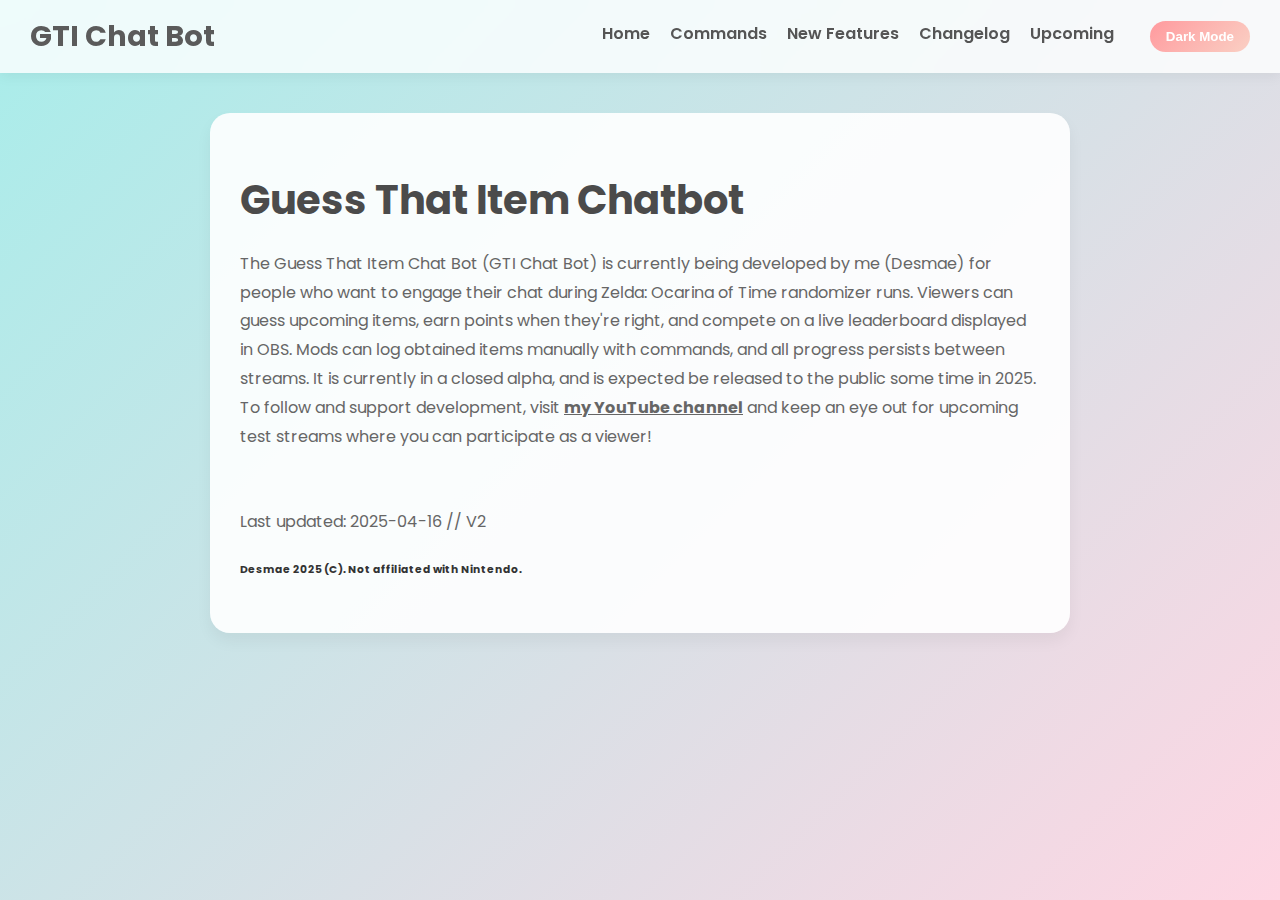
<file: index.html>
<!DOCTYPE html>
<html lang="en">
<head>
  <meta charset="UTF-8">
  <title>GTI Chat Bot</title>
  <link href="https://fonts.googleapis.com/css2?family=Poppins:wght@400;600;700&display=swap" rel="stylesheet">
  <meta name="viewport" content="width=device-width, initial-scale=1.0">
  <link rel="stylesheet" href="styles.css">
</head>
<body>
  <nav class="navbar">
    <div class="logo">GTI Chat Bot</div>
    <ul class="nav-links">
      <li><a href="index.html">Home</a></li>
      <li><a href="commands.html">Commands</a></li>
      <li><a href="features.html">New Features</a></li>
      <li><a href="changelog.html">Changelog</a></li>
      <li><a href="teaser.html">Upcoming</a></li>
      <li><button id="dark-mode-toggle" class="dark-mode-btn">Dark Mode</button></li>
    </ul>
  </nav>
  
  <div class="container">
    <h1>Guess That Item Chatbot</h1>
    <p>
      The Guess That Item Chat Bot (GTI Chat Bot) is currently being developed by me (Desmae) for people who want to engage their chat during Zelda: Ocarina of Time randomizer runs. 
      Viewers can guess upcoming items, earn points when they're right, and compete on a live leaderboard displayed in OBS. 
      Mods can log obtained items manually with commands, and all progress persists between streams. 
      It is currently in a closed alpha, and is expected be released to the public some time in 2025. 
      To follow and support development, visit <strong><u><a href="https://www.youtube.com/@desmae/featured">my YouTube channel</a></u></strong> 
      and keep an eye out for upcoming test streams where you can participate as a viewer!
    </p>
    <br>
    <p>Last updated: 2025-04-16 // V2</p>
    <h6>Desmae 2025 (C). Not affiliated with Nintendo.</h6>
  </div>
  
  <script>
    const toggleButton = document.getElementById('dark-mode-toggle');
  
    function enableDarkMode() {
      document.body.classList.add('dark-mode');
      localStorage.setItem('darkMode', 'enabled'); 
      toggleButton.textContent = "Light Mode";
    }
  
    function disableDarkMode() {
      document.body.classList.remove('dark-mode');
      localStorage.setItem('darkMode', 'disabled');
      toggleButton.textContent = "Dark Mode";
    }
  
    if (localStorage.getItem('darkMode') === 'enabled') {
      enableDarkMode();
    }
  
    toggleButton.addEventListener('click', () => {
      if (document.body.classList.contains('dark-mode')) {
        disableDarkMode();
      } else {
        enableDarkMode();
      }
    });
  </script>
  
</body>

</html>
</file>
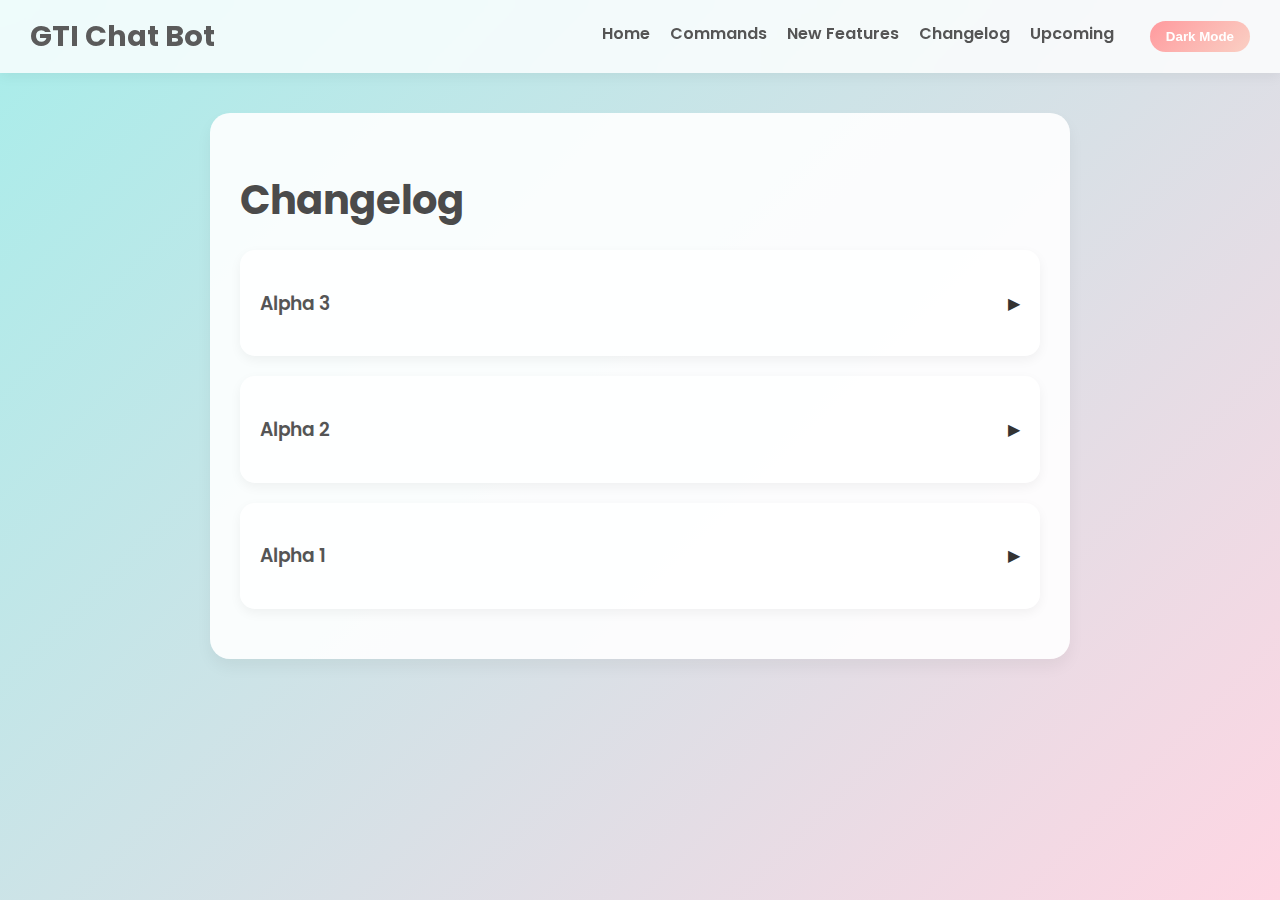
<file: changelog.html>
<!DOCTYPE html>
<html lang="en">
<head>
  <meta charset="UTF-8" />
  <meta name="viewport" content="width=device-width, initial-scale=1.0" />
  <title>Changelog</title>
  <link rel="stylesheet" href="styles.css">
</head>
<body>
    <nav class="navbar">
        <div class="logo">GTI Chat Bot</div>
        <ul class="nav-links">
          <li><a href="index.html">Home</a></li>
          <li><a href="commands.html">Commands</a></li>
          <li><a href="features.html">New Features</a></li>
          <li><a href="changelog.html">Changelog</a></li>
          <li><a href="teaser.html">Upcoming</a></li>
          <li><button id="dark-mode-toggle" class="dark-mode-btn">Dark Mode</button></li>
        </ul>
      </nav>
  <div class="container">
    <h1>Changelog</h1>
    
    <div class="card" id="updateAlpha3">
      <div class="card-header" onclick="toggleCard('updateAlpha3')">
        <h3>Alpha 3</h3>
        <span class="arrow">&#9654;</span>
      </div>
      <div class="card-content">
        <p>
            Welcome to the Alpha 3 update! Here are the awesome new features:
        </p>
        <ul>
            <li>!random allows you to randomly choose an item if you are not familiar with a particular randomizer.</li>
            <li>Dungeon and Boss room guesser, see its use <strong><u><a href="commands.html">here</a></u></strong>.</li>
            <li>!anonymous allows you to give yourself an anonymous name. (Custom names only work once every 24 hours.)</li>
            <li>Guessing correctly consecutively will give you a streak! Streaks multiply your points up to 5x!</li>
            <li>Guess Auto-Lock: If you guessed an item that still has an amount left to it, you will automatically lock it in again, 
              AND still be able to choose a new item.</li>
            <li>Commonly used commands now have abbreviations! (i.e: !guess = !g, !guessdungeon = !gd, !guessboss = !gb)</li>
            <li>!myscore will allow you to check your score.</li>
            <li>Enemy Soul & Boss Souls can be guessed now.</li>
            <li>The leaderboard's been updated with better text, removed background, and colors for 2nd and 3rd place.</li>
            <li>Typing in some commands without a subject (i.e: !guess) will give a quick usage tutorial.</li>
            <li>[FIXED BUG]: !myguess didn't display player's guesses properly.</li>
        </ul>
      </div>
    </div>

    <div class="card" id="updateAlpha2">
      <div class="card-header" onclick="toggleCard('updateAlpha2')">
        <h3>Alpha 2</h3>
        <span class="arrow">&#9654;</span>
      </div>
      <div class="card-content">
        <p>
            Welcome to the Alpha 2 update! Mostly bug fixes, but I might've sneaked some new features here and there...
        </p>
        <ul>
            <li>This small website lol</li>
            <li>Alias update: You can now use more aliases to access items! [Pocket Egg, Poacher's Saw] -> Adult Trade Sequence Item. [Wallet, Adult's Wallet] -> Wallet Upgrade.
                This allows certain guesses to redirect users to the actual item as it's named in the internal files
            </li>
            <li>Some backend stuff that you do not need to worry about yet</li>
            <li>Items update: Certain items were unfortunately forgotten and now are added to the guessable items list (most are just SoH Rando features): 
                [Greg the Rupee, Bronze Scale, Bombchu Bag]. I also forgot to add Double Defense.</li>
            <li>[FIXED BUG] Manual value changes in JSON files are overwritten by !item.</li>
            <li>[FIXED BUG] Non-key items could only be obtained once</li>
        </ul>
      </div>
    </div>
    
    <div class="card" id="updateAlpha1">
      <div class="card-header" onclick="toggleCard('updateAlpha1')">
        <h3>Alpha 1</h3>
        <span class="arrow">&#9654;</span>
      </div>
      <div class="card-content">
        <p> Welcome to the Alpha 1 update! This is the very first release of the GTI Chat Bot!</p>
        <ul>
          <li>Some backend stuff, not important for players</li>
          <li>!guessing and obtaining guessed items</li>
          <li>Alias + partial input support + fuzzy matching for guesses</li>
          <li>Endgame rules: when X number of major items are left, all major and "key" items are worth double.</li>
          <li>Chatbot functionality</li>
          <li>OBS Leaderboard overlay</li>
          <li>Batching messages together</li>
          <li>Mod-only commands</li>
        </ul>
      </div>
    </div>
    
  </div>
  <script>
    function toggleCard(cardId) {
      var card = document.getElementById(cardId);
      card.classList.toggle('active');
    }
  </script>
  <script>
    const toggleButton = document.getElementById('dark-mode-toggle');
  
    function enableDarkMode() {
      document.body.classList.add('dark-mode');
      localStorage.setItem('darkMode', 'enabled'); 
      toggleButton.textContent = "Light Mode";
    }
  
    function disableDarkMode() {
      document.body.classList.remove('dark-mode');
      localStorage.setItem('darkMode', 'disabled');
      toggleButton.textContent = "Dark Mode";
    }
  
    if (localStorage.getItem('darkMode') === 'enabled') {
      enableDarkMode();
    }
  
    toggleButton.addEventListener('click', () => {
      if (document.body.classList.contains('dark-mode')) {
        disableDarkMode();
      } else {
        enableDarkMode();
      }
    });
  </script>
</body>
</html>
</file>
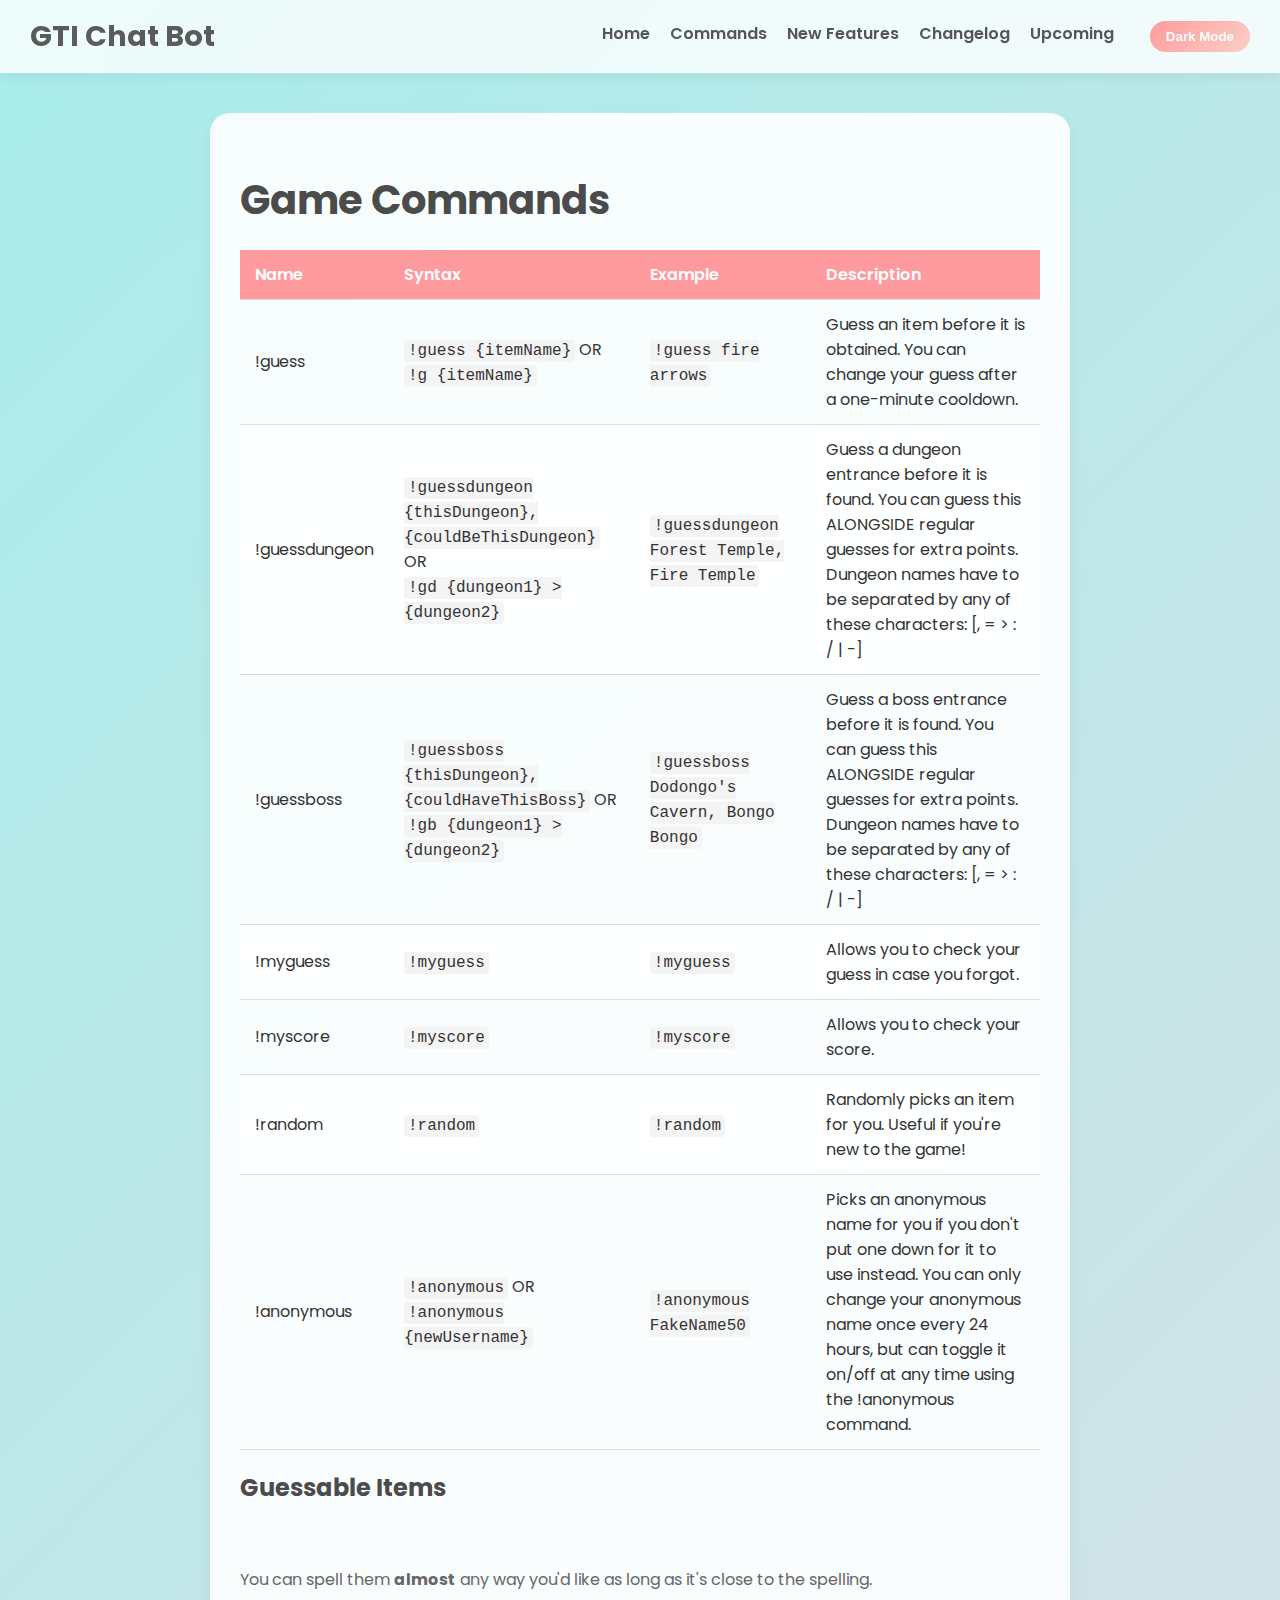
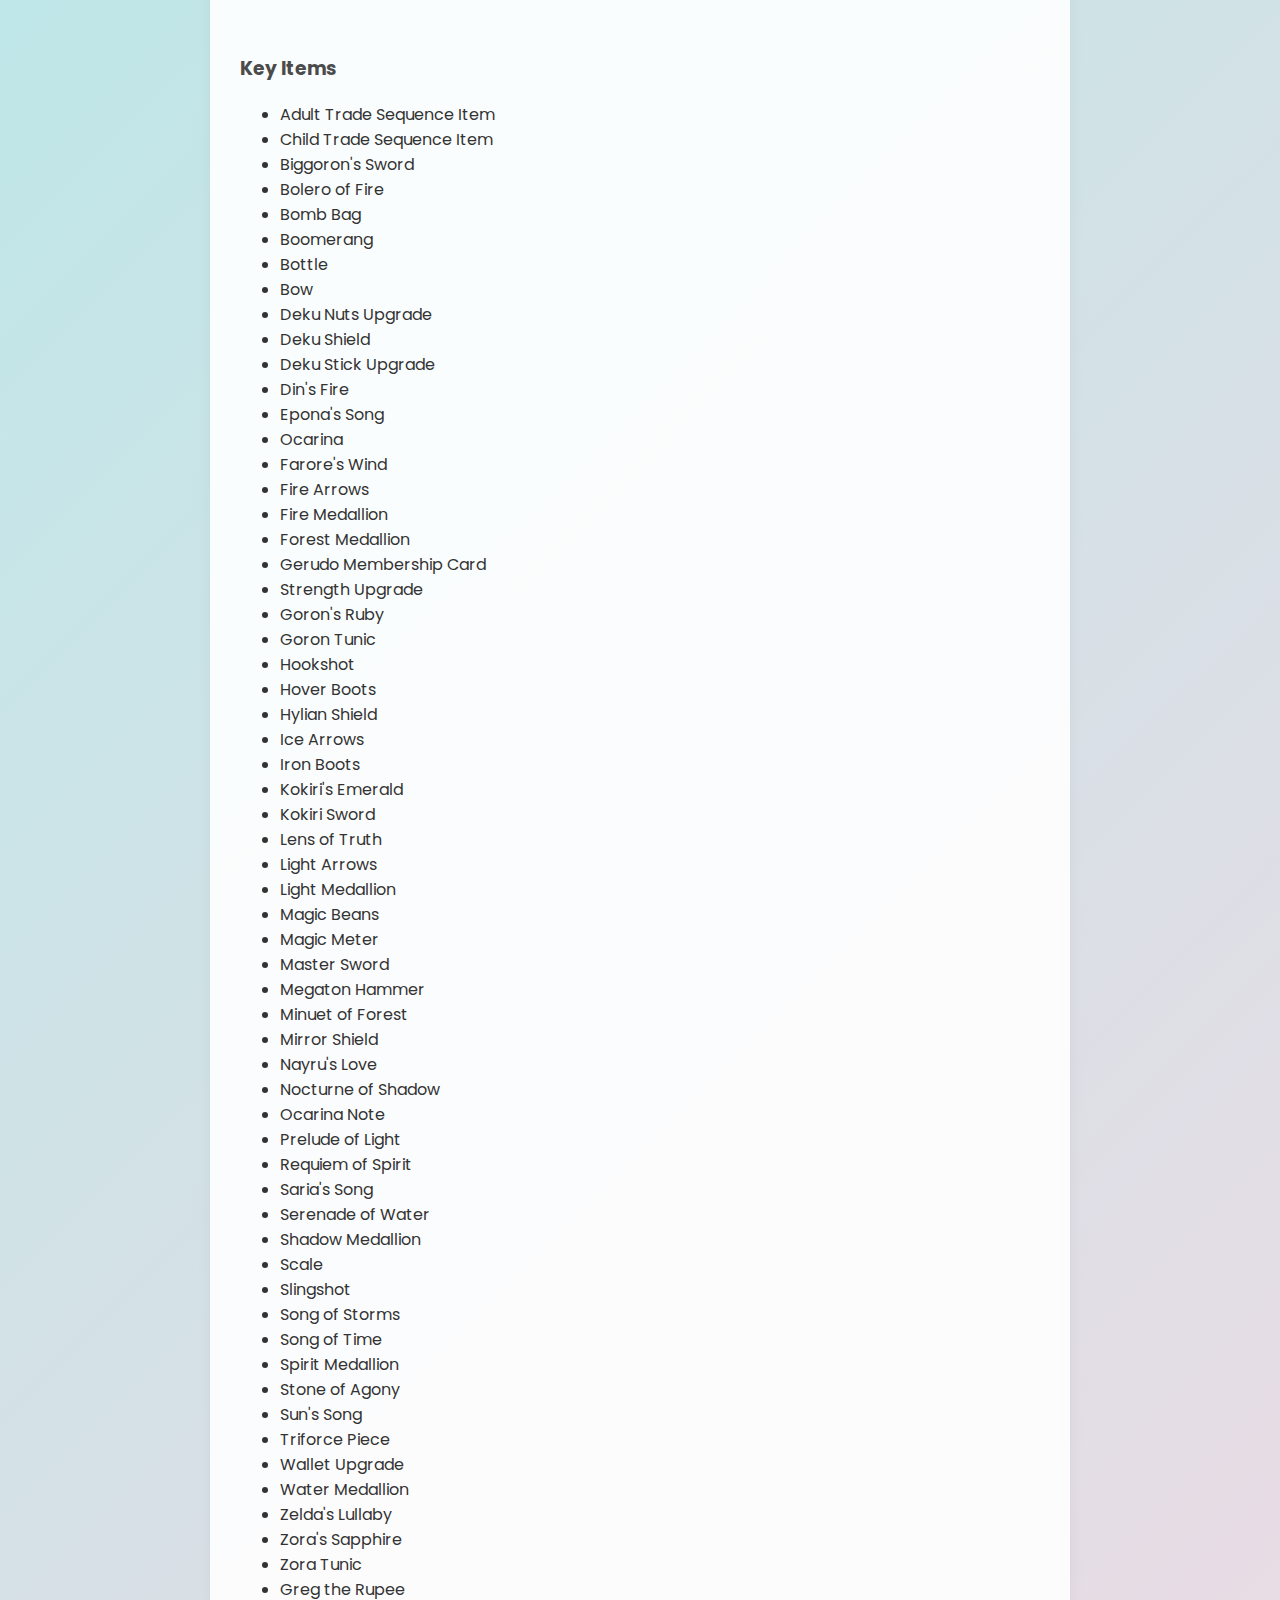
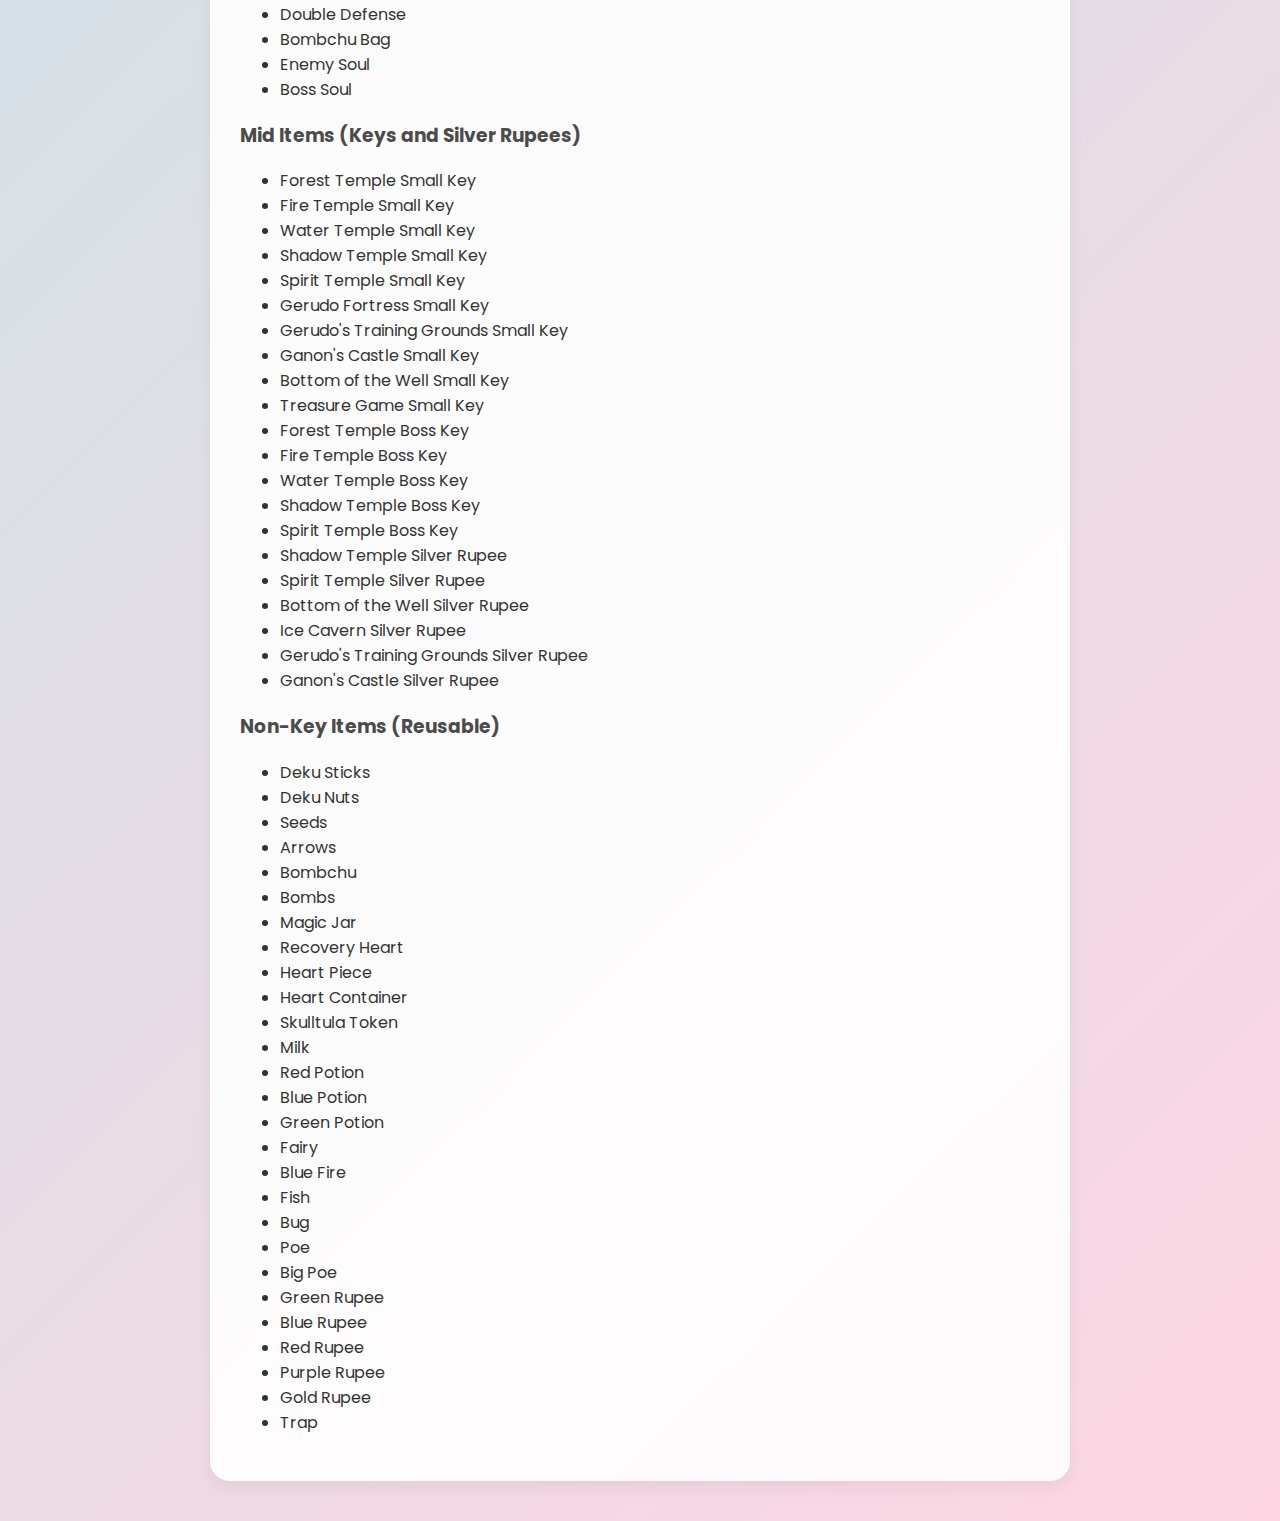
<file: commands.html>
<!DOCTYPE html>
<html lang="en">
<head>
  <meta charset="UTF-8" />
  <meta name="viewport" content="width=device-width, initial-scale=1.0" />
  <title>YouTube Chat Bot Game Commands</title>
  <link rel="stylesheet" href="styles.css">
  <style>
    .command-table {
      width: 100%;
      border-collapse: collapse;
      margin-top: 20px;
    }
    .command-table th, .command-table td {
      padding: 12px 15px;
      text-align: left;
      border-bottom: 1px solid #ddd;
    }
    .command-table th {
      background-color: #ff9a9e;
      color: #fff;
      font-weight: 600;
    }
    .command-table tr:nth-child(even) {
      background-color: rgba(255, 255, 255, 0.8);
    }
    .command-table tr:hover {
      background-color: rgba(255, 234, 230, 0.9);
    }
    code {
      background-color: #f4f4f4;
      padding: 2px 4px;
      border-radius: 4px;
      font-family: 'Courier New', Courier, monospace;
    }
  </style>
</head>
<body>
  <nav class="navbar">
    <div class="logo">GTI Chat Bot</div>
    <ul class="nav-links">
      <li><a href="index.html">Home</a></li>
      <li><a href="commands.html">Commands</a></li>
      <li><a href="features.html">New Features</a></li>
      <li><a href="changelog.html">Changelog</a></li>
      <li><a href="teaser.html">Upcoming</a></li>
      <li><button id="dark-mode-toggle" class="dark-mode-btn">Dark Mode</button></li>
    </ul>
  </nav>
  
  <div class="container">
    <h1>Game Commands</h1>
    <table class="command-table">
      <thead>
        <tr>
          <th>Name</th>
          <th>Syntax</th>
          <th>Example</th>
          <th>Description</th>
        </tr>
      </thead>
      <tbody>
        <tr>
          <td>!guess</td>
          <td><code>!guess {itemName}</code> OR <code>!g {itemName}</code></td>
          <td><code>!guess fire arrows</code></td>
          <td>Guess an item before it is obtained. You can change your guess after a one-minute cooldown.</td>
        </tr>
        <tr>
          <td>!guessdungeon</td>
          <td><code>!guessdungeon {thisDungeon}, {couldBeThisDungeon}</code> OR <br> <code>!gd {dungeon1} > {dungeon2}</code></td>
          <td><code>!guessdungeon Forest Temple, Fire Temple</code></td>
          <td>Guess a dungeon entrance before it is found. You can guess this ALONGSIDE regular guesses for extra points.
            Dungeon names have to be separated by any of these characters: [, = > : / | -]
          </td>
        </tr>
        <tr>
          <td>!guessboss</td>
          <td><code>!guessboss {thisDungeon}, {couldHaveThisBoss}</code> OR <br> <code>!gb {dungeon1} > {dungeon2}</code></td>
          <td><code>!guessboss Dodongo's Cavern, Bongo Bongo</code></td>
          <td>Guess a boss entrance before it is found. You can guess this ALONGSIDE regular guesses for extra points.
            Dungeon names have to be separated by any of these characters: [, = > : / | -]
          </td>
        </tr>
        <tr>
          <td>!myguess</td>
          <td><code>!myguess</code></td>
          <td><code>!myguess</code></td>
          <td>Allows you to check your guess in case you forgot.</td>
        </tr>
        <tr>
          <td>!myscore</td>
          <td><code>!myscore</code></td>
          <td><code>!myscore</code></td>
          <td>Allows you to check your score.</td>
        </tr>
        <tr>
          <td>!random</td>
          <td><code>!random</code></td>
          <td><code>!random</code></td>
          <td>Randomly picks an item for you. Useful if you're new to the game!</td>
        </tr>
        <tr>
          <td>!anonymous</td>
          <td><code>!anonymous</code> OR <br> <code>!anonymous {newUsername}</code></td>
          <td><code>!anonymous FakeName50</code></td>
          <td>Picks an anonymous name for you if you don't put one down for it to use instead. 
            You can only change your anonymous name once every 24 hours, but can toggle it on/off at any time using the !anonymous command.</td>
        </tr>
      </tbody>
    </table>
    <h2>Guessable Items</h2> 
    <br>
    <p>You can spell them <strong>almost</strong> any way you'd like as long as it's close to the spelling.</p>
    <br>
    <h3>Key Items</h3>
    <ul>
      <li>Adult Trade Sequence Item</li>
      <li>Child Trade Sequence Item</li>
      <li>Biggoron's Sword</li>
      <li>Bolero of Fire</li>
      <li>Bomb Bag</li>
      <li>Boomerang</li>
      <li>Bottle</li>
      <li>Bow</li>
      <li>Deku Nuts Upgrade</li>
      <li>Deku Shield</li>
      <li>Deku Stick Upgrade</li>
      <li>Din's Fire</li>
      <li>Epona's Song</li>
      <li>Ocarina</li>
      <li>Farore's Wind</li>
      <li>Fire Arrows</li>
      <li>Fire Medallion</li>
      <li>Forest Medallion</li>
      <li>Gerudo Membership Card</li>
      <li>Strength Upgrade</li>
      <li>Goron's Ruby</li>
      <li>Goron Tunic</li>
      <li>Hookshot</li>
      <li>Hover Boots</li>
      <li>Hylian Shield</li>
      <li>Ice Arrows</li>
      <li>Iron Boots</li>
      <li>Kokiri's Emerald</li>
      <li>Kokiri Sword</li>
      <li>Lens of Truth</li>
      <li>Light Arrows</li>
      <li>Light Medallion</li>
      <li>Magic Beans</li>
      <li>Magic Meter</li>
      <li>Master Sword</li>
      <li>Megaton Hammer</li>
      <li>Minuet of Forest</li>
      <li>Mirror Shield</li>
      <li>Nayru's Love</li>
      <li>Nocturne of Shadow</li>
      <li>Ocarina Note</li>
      <li>Prelude of Light</li>
      <li>Requiem of Spirit</li>
      <li>Saria's Song</li>
      <li>Serenade of Water</li>
      <li>Shadow Medallion</li>
      <li>Scale</li>
      <li>Slingshot</li>
      <li>Song of Storms</li>
      <li>Song of Time</li>
      <li>Spirit Medallion</li>
      <li>Stone of Agony</li>
      <li>Sun's Song</li>
      <li>Triforce Piece</li>
      <li>Wallet Upgrade</li>
      <li>Water Medallion</li>
      <li>Zelda's Lullaby</li>
      <li>Zora's Sapphire</li>
      <li>Zora Tunic</li>
      <li>Greg the Rupee</li>
      <li>Double Defense</li>
      <li>Bombchu Bag</li>
      <li>Enemy Soul</li>
      <li>Boss Soul</li>
    </ul>

    <h3>Mid Items (Keys and Silver Rupees)</h3>
    <ul>
      <li>Forest Temple Small Key</li>
      <li>Fire Temple Small Key</li>
      <li>Water Temple Small Key</li>
      <li>Shadow Temple Small Key</li>
      <li>Spirit Temple Small Key</li>
      <li>Gerudo Fortress Small Key</li>
      <li>Gerudo's Training Grounds Small Key</li>
      <li>Ganon's Castle Small Key</li>
      <li>Bottom of the Well Small Key</li>
      <li>Treasure Game Small Key</li>
      <li>Forest Temple Boss Key</li>
      <li>Fire Temple Boss Key</li>
      <li>Water Temple Boss Key</li>
      <li>Shadow Temple Boss Key</li>
      <li>Spirit Temple Boss Key</li>
      <li>Shadow Temple Silver Rupee</li>
      <li>Spirit Temple Silver Rupee</li>
      <li>Bottom of the Well Silver Rupee</li>
      <li>Ice Cavern Silver Rupee</li>
      <li>Gerudo's Training Grounds Silver Rupee</li>
      <li>Ganon's Castle Silver Rupee</li>
    </ul>

    <h3>Non-Key Items (Reusable)</h3>
    <ul>
      <li>Deku Sticks</li>
      <li>Deku Nuts</li>
      <li>Seeds</li>
      <li>Arrows</li>
      <li>Bombchu</li>
      <li>Bombs</li>
      <li>Magic Jar</li>
      <li>Recovery Heart</li>
      <li>Heart Piece</li>
      <li>Heart Container</li>
      <li>Skulltula Token</li>
      <li>Milk</li>
      <li>Red Potion</li>
      <li>Blue Potion</li>
      <li>Green Potion</li>
      <li>Fairy</li>
      <li>Blue Fire</li>
      <li>Fish</li>
      <li>Bug</li>
      <li>Poe</li>
      <li>Big Poe</li>
      <li>Green Rupee</li>
      <li>Blue Rupee</li>
      <li>Red Rupee</li>
      <li>Purple Rupee</li>
      <li>Gold Rupee</li>
      <li>Trap</li>
    </ul>
  </div>

  <script>
    const toggleButton = document.getElementById('dark-mode-toggle');
  
    function enableDarkMode() {
      document.body.classList.add('dark-mode');
      localStorage.setItem('darkMode', 'enabled'); 
      toggleButton.textContent = "Light Mode";
    }
  
    function disableDarkMode() {
      document.body.classList.remove('dark-mode');
      localStorage.setItem('darkMode', 'disabled');
      toggleButton.textContent = "Dark Mode";
    }
  
    if (localStorage.getItem('darkMode') === 'enabled') {
      enableDarkMode();
    }
  
    toggleButton.addEventListener('click', () => {
      if (document.body.classList.contains('dark-mode')) {
        disableDarkMode();
      } else {
        enableDarkMode();
      }
    });
  </script>
  
    
    
</body>
</html>
</file>
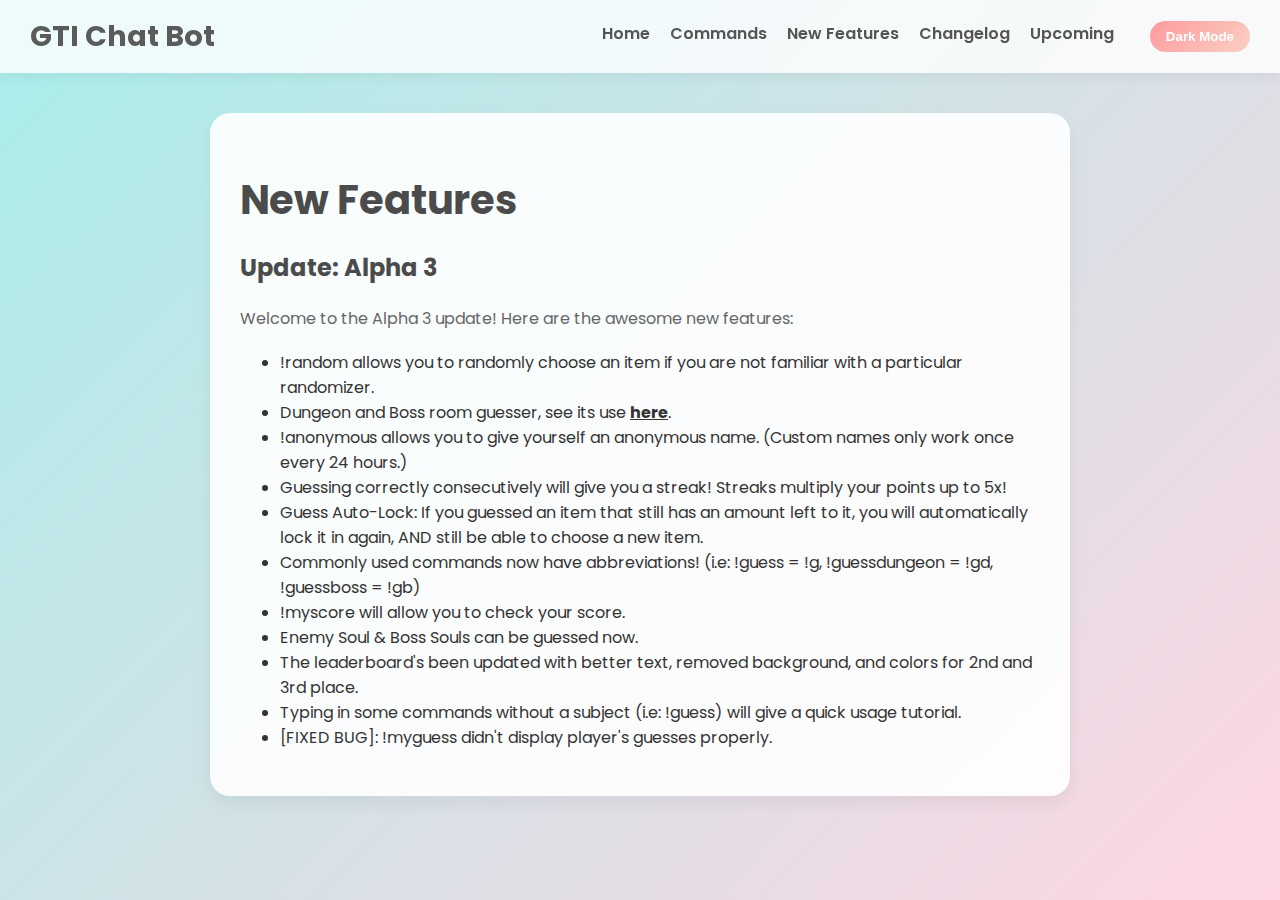
<file: features.html>
<!DOCTYPE html>
<html lang="en">
<head>
  <meta charset="UTF-8" />
  <meta name="viewport" content="width=device-width, initial-scale=1.0" />
  <title>New Features - Alpha 2 Update</title>
  <link rel="stylesheet" href="styles.css">
</head>
<body>
    <nav class="navbar">
        <div class="logo">GTI Chat Bot</div>
        <ul class="nav-links">
          <li><a href="index.html">Home</a></li>
          <li><a href="commands.html">Commands</a></li>
          <li><a href="features.html">New Features</a></li>
          <li><a href="changelog.html">Changelog</a></li>
          <li><a href="teaser.html">Upcoming</a></li>
          <li><button id="dark-mode-toggle" class="dark-mode-btn">Dark Mode</button></li>
        </ul>
      </nav>
  <div class="container">
    <h1>New Features</h1>
    <h2>Update: <span class="update-name">Alpha 3</span></h2>
    <p>
      Welcome to the Alpha 3 update! Here are the awesome new features:
  </p>
  <ul>
      <li>!random allows you to randomly choose an item if you are not familiar with a particular randomizer.</li>
      <li>Dungeon and Boss room guesser, see its use <strong><u><a href="commands.html">here</a></u></strong>.</li>
      <li>!anonymous allows you to give yourself an anonymous name. (Custom names only work once every 24 hours.)</li>
      <li>Guessing correctly consecutively will give you a streak! Streaks multiply your points up to 5x!</li>
      <li>Guess Auto-Lock: If you guessed an item that still has an amount left to it, you will automatically lock it in again, 
        AND still be able to choose a new item.</li>
      <li>Commonly used commands now have abbreviations! (i.e: !guess = !g, !guessdungeon = !gd, !guessboss = !gb)</li>
      <li>!myscore will allow you to check your score.</li>
      <li>Enemy Soul & Boss Souls can be guessed now.</li>
      <li>The leaderboard's been updated with better text, removed background, and colors for 2nd and 3rd place.</li>
      <li>Typing in some commands without a subject (i.e: !guess) will give a quick usage tutorial.</li>
      <li>[FIXED BUG]: !myguess didn't display player's guesses properly.</li>
  </ul>
      
    
  </div>
  <script>
    const toggleButton = document.getElementById('dark-mode-toggle');
  
    function enableDarkMode() {
      document.body.classList.add('dark-mode');
      localStorage.setItem('darkMode', 'enabled'); 
      toggleButton.textContent = "Light Mode";
    }
  
    function disableDarkMode() {
      document.body.classList.remove('dark-mode');
      localStorage.setItem('darkMode', 'disabled');
      toggleButton.textContent = "Dark Mode";
    }
  
    if (localStorage.getItem('darkMode') === 'enabled') {
      enableDarkMode();
    }
  
    toggleButton.addEventListener('click', () => {
      if (document.body.classList.contains('dark-mode')) {
        disableDarkMode();
      } else {
        enableDarkMode();
      }
    });
  </script>
</body>
</html>
</file>
<file: styles.css>
@import url('https://fonts.googleapis.com/css2?family=Poppins:wght@400;600;700&display=swap');

body {
  margin: 0;
  font-family: 'Poppins', sans-serif;
  background: linear-gradient(135deg, #a8edea 0%, #fed6e3 100%);
  color: #333;
  min-height: 100vh;
}

a {
  text-decoration: none;
  color: inherit;
}

.navbar {
  background: rgba(255, 255, 255, 0.8);
  backdrop-filter: blur(10px);
  display: flex;
  align-items: center;
  padding: 15px 30px;
  box-shadow: 0 4px 12px rgba(0,0,0,0.05);
}

.navbar .logo {
  font-size: 1.8rem;
  font-weight: 700;
  color: #5b5b5b;
  flex-grow: 1;
}

.nav-links {
  list-style: none;
  display: flex;
  gap: 20px;
  padding: 0;
  margin: 0;
}

.nav-links a {
  color: #555;
  font-weight: 600;
  transition: all 0.3s ease;
  position: relative;
}

.nav-links a::after {
  content: '';
  position: absolute;
  left: 0;
  bottom: -4px;
  width: 0%;
  height: 3px;
  background-color: #ff9a9e;
  transition: width 0.3s;
}

.nav-links a:hover {
  color: #ff9a9e;
}

.nav-links a:hover::after {
  width: 100%;
}

.container {
  max-width: 800px;
  margin: 40px auto;
  padding: 30px;
  background: rgba(255, 255, 255, 0.9);
  border-radius: 20px;
  box-shadow: 0 8px 16px rgba(0, 0, 0, 0.05);
}

h1, h2, h3 {
  color: #4b4b4b;
}

h1 {
  font-size: 2.5rem;
  margin-bottom: 20px;
}

p {
  line-height: 1.8;
  font-size: 1rem;
  color: #666;
}

.card {
  background: rgba(255, 255, 255, 0.8);
  border-radius: 15px;
  padding: 20px;
  box-shadow: 0 4px 12px rgba(0,0,0,0.05);
  margin-bottom: 20px;
}

.card-header {
  cursor: pointer;
  display: flex;
  justify-content: space-between;
  align-items: center;
}

.card-header h3 {
  font-weight: 600;
  color: #555;
}

.card-content {
  display: none;
  padding-top: 15px;
}

.card.active .card-content {
  display: block;
}

.button {
  padding: 10px 20px;
  background: linear-gradient(135deg, #ff9a9e, #fad0c4);
  color: #fff;
  border: none;
  border-radius: 25px;
  cursor: pointer;
  transition: all 0.3s ease;
}

.button:hover {
  box-shadow: 0 4px 12px rgba(0,0,0,0.1);
  transform: translateY(-3px);
}
.feature-list {
    list-style: none;
    padding: 0;
    margin: 20px 0;
  }
  .feature-list li {
    position: relative;
    padding: 10px 15px 10px 48px; 
    margin-bottom: 15px;
    line-height: 1.6;
    background: rgba(255, 255, 255, 0.8);
    border-radius: 8px;
    box-shadow: 0 3px 8px rgba(0, 0, 0, 0.05);
  }
  
  .feature-list li::before {
    content: "";
    position: absolute;
    left: 20px;
    top: 50%;
    transform: translateY(-50%);
    height: 12px;
    width: 12px;
    border-radius: 50%;
    background: linear-gradient(135deg, #ff9a9e, #fad0c4);
  }
  
  /* Dark Mode Styles */
body.dark-mode {
  background: linear-gradient(135deg, #1f1c2c, #928dab);
  color: #e0e0e0;
}

body.dark-mode a {
  color: inherit;
}

body.dark-mode .navbar {
  background: rgba(0, 0, 0, 0.8);
}

body.dark-mode .nav-links a {
  color: #e0e0e0;
}

body.dark-mode .nav-links a:hover {
  color: #ff9a9e;
}

body.dark-mode .nav-links a::after {
  background-color: #6c757d;
}

body.dark-mode .container {
  background: rgba(34, 34, 34, 0.9);
  box-shadow: 0 8px 16px rgba(0, 0, 0, 0.2);
}

body.dark-mode .command-table th {
  background-color: #6c757d;
}
body.dark-mode .dark-mode-btn {
  color: #e0e0e0;
  border-color: #888;
}

.dark-mode-btn {
  padding: 8px 16px;
  margin-left: 16px;
  font-weight: 600;
  border: none;
  border-radius: 20px;
  cursor: pointer;
  background: linear-gradient(135deg, #ff9a9e, #fad0c4);
  color: #fff;
  transition: all 0.3s ease;
}

.dark-mode-btn:hover {
  box-shadow: 0 4px 12px rgba(0,0,0,0.1);
  transform: translateY(-3px);
}

body.dark-mode .dark-mode-btn {
  background: linear-gradient(135deg, #6c757d, #495057);
  color: #e0e0e0;
}
body.dark-mode .command-table {

  background-color: #2a2a2a;
  border-collapse: collapse;
}

body.dark-mode .command-table th,
body.dark-mode .command-table td {
  color: #e0e0e0;
  border-bottom: 1px solid #555;
}

body.dark-mode .command-table th {
  background-color: #444;
  font-weight: 700;
}

body.dark-mode .command-table tr:nth-child(even) {
  background-color: #3a3a3a;
}

body.dark-mode .command-table tr:nth-child(odd) {
  background-color: #2a2a2a;
}

/* Row hover effect */
body.dark-mode .command-table tr:hover {
  background-color: #474747;
}

body.dark-mode .command-table code {
  background-color: #555;
  color: #e0e0e0;
}

body.dark-mode .feature-list li {
  background: #3a3a3a;
  color: #e0e0e0;
  box-shadow: 0 3px 8px rgba(0, 0, 0, 0.2);
}

body.dark-mode .feature-list li::before {
  background: linear-gradient(135deg, #666, #888);
}

body.dark-mode .card {
  background: #2a2a2a;
  color: #e0e0e0;
}

body.dark-mode .card-content ul li {
  background: #3a3a3a;
  color: #e0e0e0;
  box-shadow: 0 3px 8px rgba(0, 0, 0, 0.2);
}

body.dark-mode .card-content ul li::before {
  background: linear-gradient(135deg, #666, #888);
}
</file>
